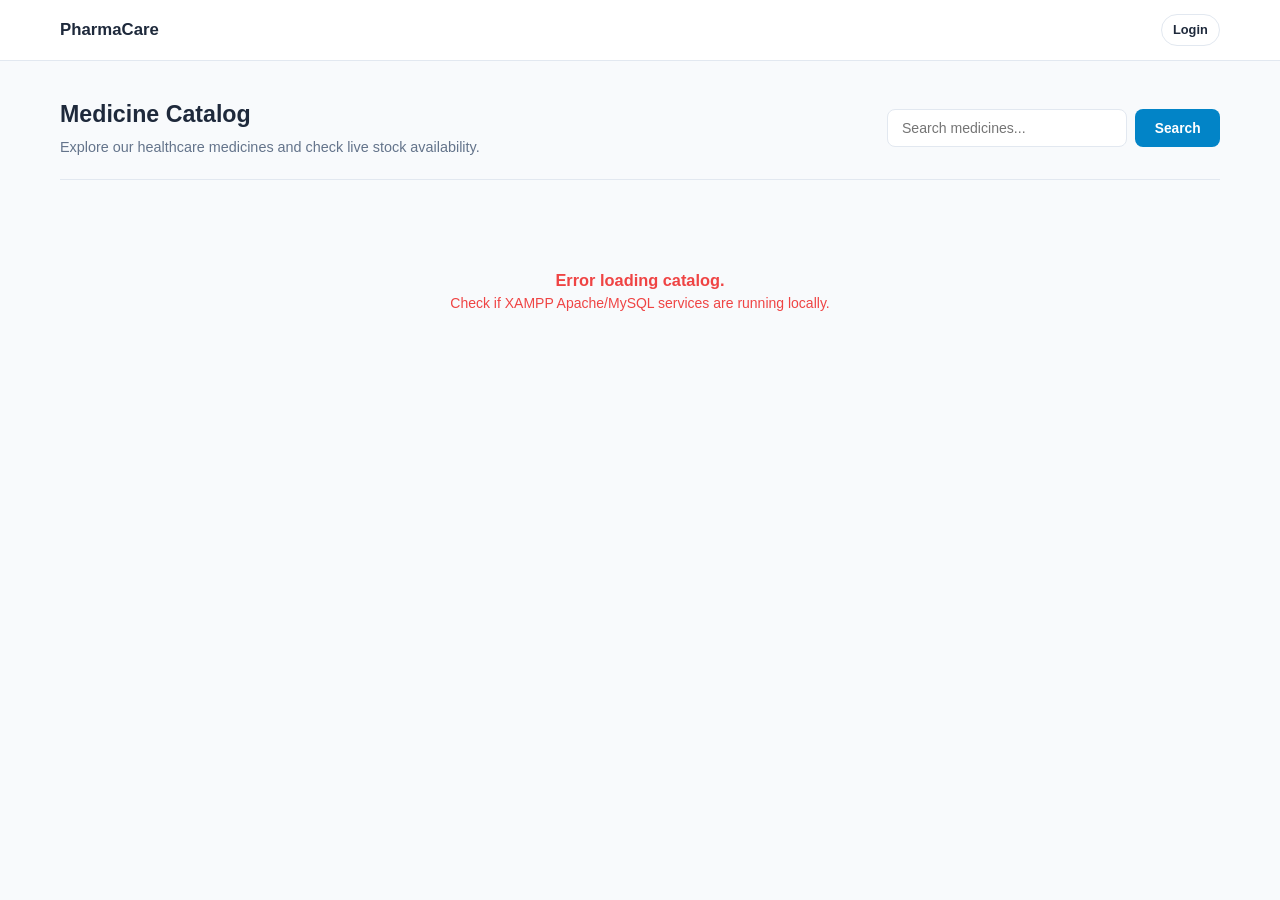
<file: index.html>
<!DOCTYPE html>
<html>

<head>
    <meta charset="UTF-8">
    <meta name="viewport" content="width=device-width, initial-scale=1.0">
    <title>PharmaCare - Modern Pharmacy Management</title>
    <link rel="stylesheet" href="style.css">
</head>

<body>

    <!-- Header Navigation -->
    <header class="app-header">
        <div class="container navbar">
            <span style="font-weight: 700; font-size: 1.05rem;">PharmaCare</span>
            <div class="nav-actions" id="navActions">
                <span style="color:var(--text-muted); font-size:0.85rem;">Loading...</span>
            </div>
        </div>
    </header>

    <!-- Main Container -->
    <main class="container dashboard-container" style="flex-grow: 1;">

        <!-- Catalog Header & Search Bar -->
        <div
            style="display: flex; justify-content: space-between; align-items: center; flex-wrap: wrap; gap: 1.25rem; padding: 0.75rem 0 1.25rem 0; margin-bottom: 1.5rem; border-bottom: 1px solid var(--border);">
            <div>
                <h2 style="font-size: 1.45rem; font-weight: 700; margin-bottom: 0.35rem; color: var(--text-main);">
                    Medicine Catalog</h2>
                <p style="color: var(--text-muted); font-size: 0.9rem; margin: 0;">Explore our healthcare medicines and
                    check live stock availability.</p>
            </div>
            <form id="publicSearchForm" style="display: flex; gap: 0.5rem; align-items: center; margin: 0;">
                <input type="text" name="search" id="publicSearchInput" class="form-control"
                    placeholder="Search medicines..." style="width: 240px; height: 38px;">
                <button type="submit" class="btn btn-primary"
                    style="height: 38px; padding: 0 1.15rem; font-weight: 600; white-space: nowrap;">Search</button>
            </form>
        </div>

        <!-- Medicine Cards Grid -->
        <div class="medicine-grid" id="publicMedicineGrid">
            <div style="grid-column: 1 / -1; text-align: center; padding: 4rem 1rem; color: var(--text-muted);">
                <h3>Loading catalog medicines...</h3>
            </div>
        </div>

    </main>

    <!-- Storefront Script Logic -->
    <script>
        let allCatalogMedicines = [];

        document.addEventListener('DOMContentLoaded', () => {
            if (window.location.protocol === 'file:') {
                const grid = document.getElementById('publicMedicineGrid');
                if (grid) {
                    grid.innerHTML = `
                        <div style="grid-column: 1 / -1; text-align: center; padding: 3rem 1rem;">
                            <h3 style="color: var(--danger); margin-bottom: 0.5rem;">Running on local file protocol</h3>
                            <p style="color: var(--text-muted); margin-bottom: 1rem;">PHP APIs require running via XAMPP Localhost URL.</p>
                            <a href="http://localhost/pharma/index.html" class="btn btn-primary">Open via Localhost</a>
                        </div>
                    `;
                }
                return;
            }

            checkUserSession();

            const searchForm = document.getElementById('publicSearchForm');
            const searchInput = document.getElementById('publicSearchInput');

            const urlParams = new URLSearchParams(window.location.search);
            const initialSearch = urlParams.get('search') || '';
            if (searchInput) searchInput.value = initialSearch;

            loadCatalogMedicines(initialSearch);

            if (searchInput) {
                searchInput.addEventListener('input', () => {
                    const val = searchInput.value.trim();
                    filterAndRenderMedicines(val);
                });
            }

            if (searchForm) {
                searchForm.addEventListener('submit', (e) => {
                    e.preventDefault();
                    const val = searchInput ? searchInput.value.trim() : '';
                    filterAndRenderMedicines(val);
                });
            }
        });

        // 1. Check if user is logged in
        async function checkUserSession() {
            const navActions = document.getElementById('navActions');
            try {
                const res = await fetch('api.php?action=check');
                const result = await res.json();

                if (result.success) {
                    navActions.innerHTML = `
                        <a href="dashboard.html" class="btn btn-secondary btn-sm" style="border-radius:20px; font-weight:600;">
                            Dashboard
                        </a>
                    `;
                } else {
                    navActions.innerHTML = `
                        <a href="login.html" class="btn btn-secondary btn-sm" style="border-radius:20px; font-weight:600;">
                            Login
                        </a>
                    `;
                }
            } catch (err) {
                navActions.innerHTML = `
                    <a href="login.html" class="btn btn-secondary btn-sm" style="border-radius:20px; font-weight:600;">Login</a>
                `;
            }
        }

        // 2. Fetch medicines list from backend
        async function loadCatalogMedicines(searchVal = '') {
            const grid = document.getElementById('publicMedicineGrid');
            try {
                const res = await fetch(`api.php?action=medicines&q=${encodeURIComponent(searchVal)}`);
                const result = await res.json();

                if (result.success) {
                    allCatalogMedicines = result.data || [];
                    filterAndRenderMedicines(searchVal);
                } else {
                    grid.innerHTML = '<div style="grid-column: 1 / -1; text-align: center; color: var(--text-muted); padding: 3rem 1rem;">No medicines available.</div>';
                }
            } catch (err) {
                grid.innerHTML = `
                    <div style="grid-column: 1 / -1; text-align: center; padding: 4rem 1rem; color: var(--danger);">
                        <h3>Error loading catalog.</h3>
                        <p>Check if XAMPP Apache/MySQL services are running locally.</p>
                    </div>
                `;
            }
        }

        function filterAndRenderMedicines(keyword = '') {
            const grid = document.getElementById('publicMedicineGrid');
            const search = keyword.toLowerCase().trim();

            const filtered = allCatalogMedicines.filter(m =>
                m.name.toLowerCase().includes(search) ||
                (m.description && m.description.toLowerCase().includes(search))
            );

            if (filtered.length > 0) {
                grid.innerHTML = '';
                filtered.forEach(med => {
                    let stockClass = 'badge-success';
                    let stockText = 'In Stock';

                    const stockQty = parseInt(med.stock_quantity);
                    if (stockQty <= 0) {
                        stockClass = 'badge-danger';
                        stockText = 'Out of Stock';
                    } else if (stockQty <= 10) {
                        stockClass = 'badge-warning';
                        stockText = `Low (${stockQty})`;
                    }

                    const card = document.createElement('div');
                    card.className = 'medicine-card';
                    card.innerHTML = `
                        <div class="card-img-wrapper">
                            <img src="${med.image_path}" alt="${escapeHtml(med.name)}" onerror="this.src='image.png'">
                        </div>
                        <div class="card-body">
                            <h3 class="card-title">${escapeHtml(med.name)}</h3>
                            <p class="card-desc">${escapeHtml(med.description || 'No detailed description available.')}</p>
                            <div class="card-footer">
                                <span class="price-tag">₹${parseFloat(med.price).toFixed(2)}</span>
                                <span class="stock-badge ${stockClass}">${stockText}</span>
                            </div>
                        </div>
                    `;
                    grid.appendChild(card);
                });
            } else {
                grid.innerHTML = `
                    <div style="grid-column: 1 / -1; text-align: center; padding: 4rem 1rem; color: var(--text-muted);">
                        <h3 style="margin-bottom:0.5rem; color: var(--text-main);">No medicines found</h3>
                        ${search !== '' ? `
                            <p style="margin-bottom: 1.5rem;">We couldn't find any medicines matching "<strong>${escapeHtml(search)}</strong>".</p>
                            <button type="button" class="btn btn-secondary btn-sm" onclick="clearSearch()">Clear Search &amp; View All</button>
                        ` : `
                            <p>No medicines currently listed in catalog.</p>
                        `}
                    </div>
                `;
            }
        }

        function clearSearch() {
            const input = document.getElementById('publicSearchInput');
            if (input) input.value = '';
            filterAndRenderMedicines('');
        }

        function escapeHtml(str) {
            if (!str) return '';
            return String(str)
                .replace(/&/g, "&amp;")
                .replace(/</g, "&lt;")
                .replace(/>/g, "&gt;")
                .replace(/"/g, "&quot;")
                .replace(/'/g, "&#039;");
        }
    </script>
</body>

</html>
</file>
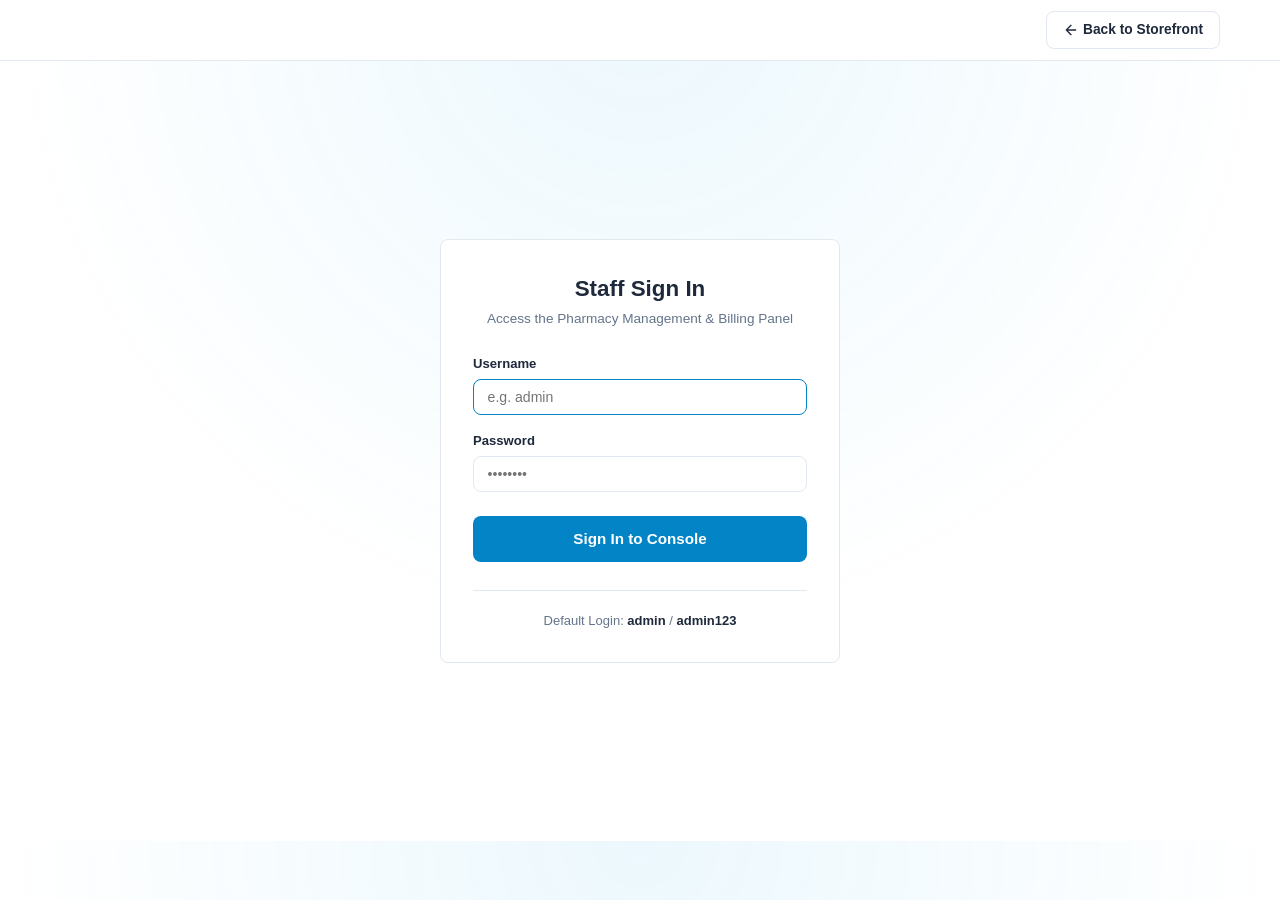
<file: login.html>
<!DOCTYPE html>
<html lang="en">
<head>
    <meta charset="UTF-8">
    <meta name="viewport" content="width=device-width, initial-scale=1.0">
    <title>Staff Portal - PharmaCare</title>
    <link rel="stylesheet" href="style.css">
</head>
<body style="background: radial-gradient(circle at 50% 0%, rgba(14, 165, 233, 0.08) 0%, transparent 60%);">

    <!-- Header Navigation -->
    <header class="app-header">
        <div class="container navbar" style="justify-content: flex-end;">
            <div class="nav-actions">
                <a href="index.html" class="btn btn-secondary">
                    <svg xmlns="http://www.w3.org/2000/svg" width="16" height="16" viewBox="0 0 24 24" fill="none" stroke="currentColor" stroke-width="2" stroke-linecap="round" stroke-linejoin="round" style="vertical-align:middle; margin-right:4px;"><path d="M19 12H5M12 19l-7-7 7-7"/></svg>
                    Back to Storefront
                </a>
            </div>
        </div>
    </header>

    <!-- Login Portal -->
    <div class="auth-wrapper">
        <div class="auth-card">
            <div class="auth-header">
                <h2>Staff Sign In</h2>
                <p>Access the Pharmacy Management &amp; Billing Panel</p>
            </div>

            <!-- Error message container -->
            <div id="errorBox" class="toast error" style="position:static; margin-bottom:1.5rem; width:100%; justify-content:center; display:none;">
                <span id="errorMessage">Invalid username or password.</span>
            </div>

            <form id="loginForm">
                <div class="form-group">
                    <label class="form-label" for="username">Username</label>
                    <input type="text" id="username" class="form-control" placeholder="e.g. admin" required autofocus>
                </div>

                <div class="form-group">
                    <label class="form-label" for="password">Password</label>
                    <input type="password" id="password" class="form-control" placeholder="••••••••" required>
                </div>

                <button type="submit" id="submitBtn" class="btn btn-primary btn-block" style="padding:0.85rem; font-size:0.95rem; margin-top:0.5rem;">
                    Sign In to Console
                </button>
            </form>

            <div style="margin-top:1.75rem; padding-top:1.25rem; border-top:1px solid var(--border); text-align:center; font-size:0.8125rem; color:var(--text-muted);">
                <p>Default Login: <strong style="color:var(--text-main);">admin</strong> / <strong style="color:var(--text-main);">admin123</strong></p>
            </div>
        </div>
    </div>

    <!-- Login Logic -->
    <script>
        document.addEventListener('DOMContentLoaded', () => {
            checkActiveSession();

            const form = document.getElementById('loginForm');
            form.addEventListener('submit', handleLogin);
        });

        // Redirect immediately if user is already logged in
        async function checkActiveSession() {
            try {
                const res = await fetch('api.php?action=check');
                const result = await res.json();
                if (result.success) {
                    window.location.href = 'dashboard.html';
                }
            } catch (err) {}
        }

        // Handle AJAX form submission
        async function handleLogin(e) {
            e.preventDefault();

            const usernameInput = document.getElementById('username');
            const passwordInput = document.getElementById('password');
            const submitBtn = document.getElementById('submitBtn');
            const errorBox = document.getElementById('errorBox');
            const errorMessage = document.getElementById('errorMessage');

            const username = usernameInput.value.trim();
            const password = passwordInput.value.trim();

            if (!username || !password) return;

            try {
                submitBtn.disabled = true;
                submitBtn.textContent = 'Verifying...';
                errorBox.style.display = 'none';

                const res = await fetch('api.php?action=login', {
                    method: 'POST',
                    headers: { 'Content-Type': 'application/json' },
                    body: JSON.stringify({ username, password })
                });
                
                const result = await res.json();
                if (result.success) {
                    window.location.href = 'dashboard.html';
                } else {
                    errorMessage.textContent = result.message || 'Invalid username or password.';
                    errorBox.style.display = 'flex';
                }
            } catch (err) {
                errorMessage.textContent = 'Connection error. Check XAMPP services.';
                errorBox.style.display = 'flex';
            } finally {
                submitBtn.disabled = false;
                submitBtn.textContent = 'Sign In to Console';
            }
        }
    </script>
</body>
</html>
</file>
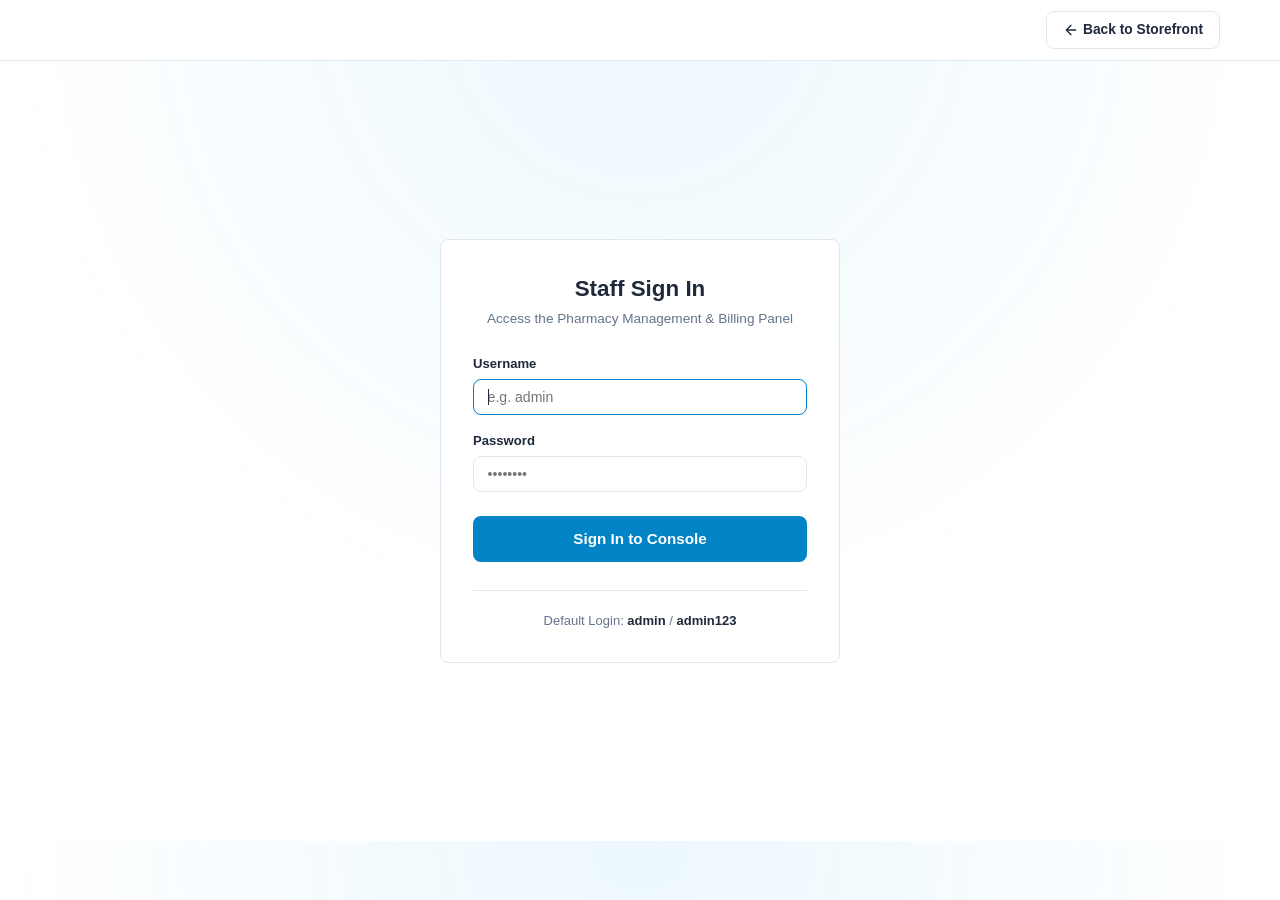
<file: medicines.html>
<!DOCTYPE html>
<html lang="en">
<head>
    <meta charset="UTF-8">
    <meta name="viewport" content="width=device-width, initial-scale=1.0">
    <title>Medicine Management - PharmaCare</title>
    <link rel="stylesheet" href="style.css">
</head>
<body>

    <!-- Header Navbar -->
    <header class="app-header">
        <div class="container navbar">
            <nav class="top-nav-links">
                <a href="dashboard.html" class="nav-item">Dashboard Overview</a>
                <a href="medicines.html" class="nav-item active">Medicine Management</a>
                <a href="pos.html" class="nav-item">Billing</a>
                <a href="sales.html" class="nav-item">Sales History</a>
            </nav>
            <div class="nav-actions">
                <a href="index.html" class="btn btn-secondary btn-sm" target="_blank">
                    <svg xmlns="http://www.w3.org/2000/svg" width="14" height="14" viewBox="0 0 24 24" fill="none" stroke="currentColor" stroke-width="2" stroke-linecap="round" stroke-linejoin="round" style="vertical-align:middle; margin-right:4px;"><path d="M18 13v6a2 2 0 0 1-2 2H5a2 2 0 0 1-2-2V8a2 2 0 0 1 2-2h6"/><polyline points="15 3 21 3 21 9"/><line x1="10" y1="14" x2="21" y2="3"/></svg>
                    Storefront
                </a>
                <a href="#" onclick="handleLogout(event)" class="btn btn-danger btn-sm">Logout</a>
            </div>
        </div>
    </header>

    <!-- Main Container -->
    <main class="container dashboard-container">

        <!-- MEDICINE INVENTORY PANEL -->
        <div class="panel" style="margin-bottom: 0;">
            <div class="panel-header" style="flex-wrap: wrap; gap: 0.75rem;">
                <h3>Medicine Inventory List</h3>
                <div style="display: flex; gap: 0.5rem; align-items: center; margin-left: auto;">
                    <input type="text" id="adminMedicineSearch" class="form-control" placeholder="Search medicines..." style="max-width: 220px; padding: 0.4rem 0.85rem; font-size: 0.85rem; height: 34px;">
                    <button class="btn btn-sm btn-primary" onclick="openModal('addMedicineModal')" style="height: 34px;">
                        <svg xmlns="http://www.w3.org/2000/svg" width="14" height="14" viewBox="0 0 24 24" fill="none" stroke="currentColor" stroke-width="2.2" stroke-linecap="round" stroke-linejoin="round"><line x1="12" y1="5" x2="12" y2="19"/><line x1="5" y1="12" x2="19" y2="12"/></svg>
                        Add Medicine
                    </button>
                    <button class="btn btn-sm btn-secondary" onclick="loadMedicinesList()" style="height: 34px;">
                        <svg xmlns="http://www.w3.org/2000/svg" width="14" height="14" viewBox="0 0 24 24" fill="none" stroke="currentColor" stroke-width="2" stroke-linecap="round" stroke-linejoin="round"><path d="M21.5 2v6h-6M21.34 15.57a10 10 0 1 1-.57-8.38l5.67-5.67"/></svg>
                        Refresh
                    </button>
                </div>
            </div>
            <div class="table-responsive">
                <table class="table">
                    <thead>
                        <tr>
                            <th>Medicine</th>
                            <th>Description</th>
                            <th>Price</th>
                            <th>Stock</th>
                            <th>Expiry Date</th>
                            <th>Actions</th>
                        </tr>
                    </thead>
                    <tbody id="adminMedicineTableBody">
                        <tr><td colspan="6" class="text-center">Loading inventory data...</td></tr>
                    </tbody>
                </table>
            </div>
        </div>

    </main>

    <!-- Add Medicine Modal -->
    <div id="addMedicineModal" class="modal-overlay">
        <div class="modal-card" style="max-width: 480px;">
            <div class="modal-header">
                <h3 id="medicineConsoleTitle">Add New Medicine</h3>
                <button type="button" class="btn btn-sm btn-secondary" onclick="closeModal('addMedicineModal')">&times;</button>
            </div>
            <div class="modal-body">
                <form id="addMedicineForm" enctype="multipart/form-data">
                    <div class="form-group">
                        <label class="form-label" for="medName">Medicine Name *</label>
                        <input type="text" id="medName" name="name" class="form-control" placeholder="e.g. Paracetamol 500mg" required>
                    </div>
                    <div class="form-group">
                        <label class="form-label" for="medDesc">Description</label>
                        <textarea id="medDesc" name="description" class="form-control" placeholder="Key therapeutic uses, dosage info..."></textarea>
                    </div>
                    <div class="form-row-2">
                        <div class="form-group">
                            <label class="form-label" for="medPrice">Price (₹) *</label>
                            <input type="number" step="0.01" id="medPrice" name="price" class="form-control mono" placeholder="0.00" required>
                        </div>
                        <div class="form-group">
                            <label class="form-label" for="medStock">Initial Stock *</label>
                            <input type="number" id="medStock" name="stock_quantity" class="form-control mono" placeholder="100" required>
                        </div>
                    </div>
                    <div class="form-row-2">
                        <div class="form-group">
                            <label class="form-label" for="medExpiry">Expiry Date *</label>
                            <input type="date" id="medExpiry" name="expiry_date" class="form-control" required>
                        </div>
                        <div class="form-group">
                            <label class="form-label" for="medImage">Image File</label>
                            <input type="file" id="medImage" name="image" class="form-control" accept="image/*">
                        </div>
                    </div>
                    <button type="submit" class="btn btn-primary btn-block" style="margin-top: 0.5rem;">Save Medicine</button>
                </form>
            </div>
        </div>
    </div>

    <!-- Edit Medicine Modal -->
    <div id="editMedicineModal" class="modal-overlay">
        <div class="modal-card" style="max-width: 480px;">
            <div class="modal-header">
                <h3>Edit Medicine</h3>
                <button type="button" class="btn btn-sm btn-secondary" onclick="closeModal('editMedicineModal')">&times;</button>
            </div>
            <div class="modal-body">
                <form id="editMedicineForm" enctype="multipart/form-data">
                    <input type="hidden" id="editMedId" name="id">
                    <div class="form-group">
                        <label class="form-label" for="editMedName">Medicine Name *</label>
                        <input type="text" id="editMedName" name="name" class="form-control" required>
                    </div>
                    <div class="form-group">
                        <label class="form-label" for="editMedDesc">Description</label>
                        <textarea id="editMedDesc" name="description" class="form-control" placeholder="Key therapeutic uses, dosage info..."></textarea>
                    </div>
                    <div class="form-row-2">
                        <div class="form-group">
                            <label class="form-label" for="editMedPrice">Price (₹) *</label>
                            <input type="number" step="0.01" id="editMedPrice" name="price" class="form-control mono" required>
                        </div>
                        <div class="form-group">
                            <label class="form-label" for="editMedStock">Stock Count *</label>
                            <input type="number" id="editMedStock" name="stock_quantity" class="form-control mono" required>
                        </div>
                    </div>
                    <div class="form-row-2">
                        <div class="form-group">
                            <label class="form-label" for="editMedExpiry">Expiry Date *</label>
                            <input type="date" id="editMedExpiry" name="expiry_date" class="form-control" required>
                        </div>
                        <div class="form-group">
                            <label class="form-label" for="editMedImage">Change Image</label>
                            <input type="file" id="editMedImage" name="image" class="form-control" accept="image/*">
                        </div>
                    </div>
                    <button type="submit" class="btn btn-primary btn-block" style="margin-top: 0.5rem;">Update Medicine</button>
                </form>
            </div>
        </div>
    </div>

    <!-- Medicine Management Script Logic -->
    <script>
        document.addEventListener('DOMContentLoaded', () => {
            checkAuth();
            loadMedicinesList();
            initMedicineForms();
        });

        async function checkAuth() {
            try {
                const res = await fetch('api.php?action=check');
                const result = await res.json();
                if (!result.success) window.location.href = 'login.html';
            } catch (err) {
                window.location.href = 'login.html';
            }
        }

        async function handleLogout(e) {
            if (e) e.preventDefault();
            try { await fetch('api.php?action=logout'); } catch (err) {}
            sessionStorage.removeItem('pharmacy_cart');
            window.location.href = 'login.html';
        }

        function initMedicineForms() {
            // Add Form
            const addForm = document.getElementById('addMedicineForm');
            if (addForm) {
                addForm.addEventListener('submit', async (e) => {
                    e.preventDefault();
                    const formData = new FormData(addForm);
                    formData.append('action', 'add_medicine');

                    const res = await fetch('api.php', { method: 'POST', body: formData });
                    const result = await res.json();
                    alert(result.message || (result.success ? 'Medicine added successfully!' : 'Failed to add'));
                    if (result.success) {
                        addForm.reset();
                        closeModal('addMedicineModal');
                        loadMedicinesList();
                    }
                });
            }

            // Edit Form
            const editForm = document.getElementById('editMedicineForm');
            if (editForm) {
                editForm.addEventListener('submit', async (e) => {
                    e.preventDefault();
                    const formData = new FormData(editForm);
                    formData.append('action', 'edit_medicine');

                    const res = await fetch('api.php', { method: 'POST', body: formData });
                    const result = await res.json();
                    alert(result.message || (result.success ? 'Medicine updated successfully!' : 'Failed to update'));
                    if (result.success) {
                        closeModal('editMedicineModal');
                        loadMedicinesList();
                    }
                });
            }

            // Search Filter
            const searchInput = document.getElementById('adminMedicineSearch');
            if (searchInput) {
                searchInput.addEventListener('input', () => {
                    const query = searchInput.value.toLowerCase().trim();
                    document.querySelectorAll('#adminMedicineTableBody tr').forEach(row => {
                        row.style.display = row.textContent.toLowerCase().includes(query) ? '' : 'none';
                    });
                });
            }
        }

        async function loadMedicinesList() {
            const tableBody = document.getElementById('adminMedicineTableBody');
            if (!tableBody) return;

            try {
                const res = await fetch('api.php?action=medicines');
                const result = await res.json();

                if (result.success && result.data.length > 0) {
                    tableBody.innerHTML = '';
                    result.data.forEach(med => {
                        let badgeClass = 'badge-success';
                        let stockStatus = `${med.stock_quantity} in stock`;

                        if (med.stock_quantity <= 0) {
                            badgeClass = 'badge-danger';
                            stockStatus = 'Out of Stock';
                        } else if (med.stock_quantity <= 10) {
                            badgeClass = 'badge-warning';
                            stockStatus = `Low (${med.stock_quantity})`;
                        }

                        const safeName = escapeHtml(med.name);
                        const safeDesc = escapeHtml(med.description || '');

                        const tr = document.createElement('tr');
                        tr.innerHTML = `
                            <td>
                                <div style="display:flex; align-items:center; gap:0.75rem;">
                                    <img src="${med.image_path}" alt="${safeName}" style="width:36px; height:36px; object-fit:cover; border-radius:6px; background:#f1f5f9;" onerror="this.src='image.png'">
                                    <strong>${safeName}</strong>
                                </div>
                            </td>
                            <td>${med.description ? escapeHtml(med.description.substring(0, 45)) + '...' : '-'}</td>
                            <td><strong>₹${parseFloat(med.price).toFixed(2)}</strong></td>
                            <td><span class="stock-badge ${badgeClass}">${stockStatus}</span></td>
                            <td>${med.expiry_date}</td>
                            <td>
                                <div style="display:flex; gap:0.35rem; flex-wrap:wrap;">
                                    <button class="btn btn-sm btn-secondary" onclick="openEditMedicineModal(${med.id}, '${safeName}', '${safeDesc}', ${med.price}, ${med.stock_quantity}, '${med.expiry_date}')">Edit</button>
                                    <button class="btn btn-sm btn-secondary" onclick="addPosItemDirect(${med.id}, '${safeName}', ${med.price}, ${med.stock_quantity})">+ Bill</button>
                                    <button class="btn btn-sm btn-danger" onclick="deleteMedicine(${med.id}, '${safeName}')">Delete</button>
                                </div>
                            </td>
                        `;
                        tableBody.appendChild(tr);
                    });
                } else {
                    tableBody.innerHTML = '<tr><td colspan="6" class="text-center" style="color:var(--text-muted);">No medicines found. Click "+ Add Medicine" to add one.</td></tr>';
                }
            } catch (err) {
                tableBody.innerHTML = '<tr><td colspan="6" class="text-center" style="color:var(--danger);">Error loading inventory.</td></tr>';
            }
        }

        function openEditMedicineModal(id, name, desc, price, stock, expiry) {
            document.getElementById('editMedId').value = id;
            document.getElementById('editMedName').value = name;
            document.getElementById('editMedDesc').value = desc;
            document.getElementById('editMedPrice').value = price;
            document.getElementById('editMedStock').value = stock;
            document.getElementById('editMedExpiry').value = expiry;
            document.getElementById('editMedImage').value = '';
            openModal('editMedicineModal');
        }

        async function deleteMedicine(id, name) {
            if (!confirm(`Are you sure you want to delete "${name}"?`)) return;

            try {
                const formData = new FormData();
                formData.append('action', 'delete_medicine');
                formData.append('id', id);

                const res = await fetch('api.php', { method: 'POST', body: formData });
                const result = await res.json();
                alert(result.message || (result.success ? 'Medicine deleted' : 'Failed to delete'));
                if (result.success) loadMedicinesList();
            } catch (err) {
                alert('Error deleting medicine');
            }
        }

        function addPosItemDirect(id, name, price, stock) {
            let cart = [];
            try {
                const saved = sessionStorage.getItem('pharmacy_cart');
                if (saved) cart = JSON.parse(saved);
            } catch(e) {}

            const existing = cart.find(item => item.medicine_id === id);
            if (existing) {
                existing.quantity += 1;
            } else {
                cart.push({
                    medicine_id: id,
                    name: name,
                    price: parseFloat(price),
                    stock_quantity: parseInt(stock),
                    unit_type: 'piece',
                    quantity: 1
                });
            }
            sessionStorage.setItem('pharmacy_cart', JSON.stringify(cart));
            window.location.href = 'pos.html';
        }

        function openModal(id) {
            const modal = document.getElementById(id);
            if (modal) modal.style.display = 'flex';
        }

        function closeModal(id) {
            const modal = document.getElementById(id);
            if (modal) modal.style.display = 'none';
        }

        function escapeHtml(text) {
            if (!text) return '';
            return String(text)
                .replace(/&/g, '&amp;')
                .replace(/</g, '&lt;')
                .replace(/>/g, '&gt;')
                .replace(/"/g, '&quot;')
                .replace(/'/g, '&#039;');
        }
    </script>
</body>
</html>
</file>
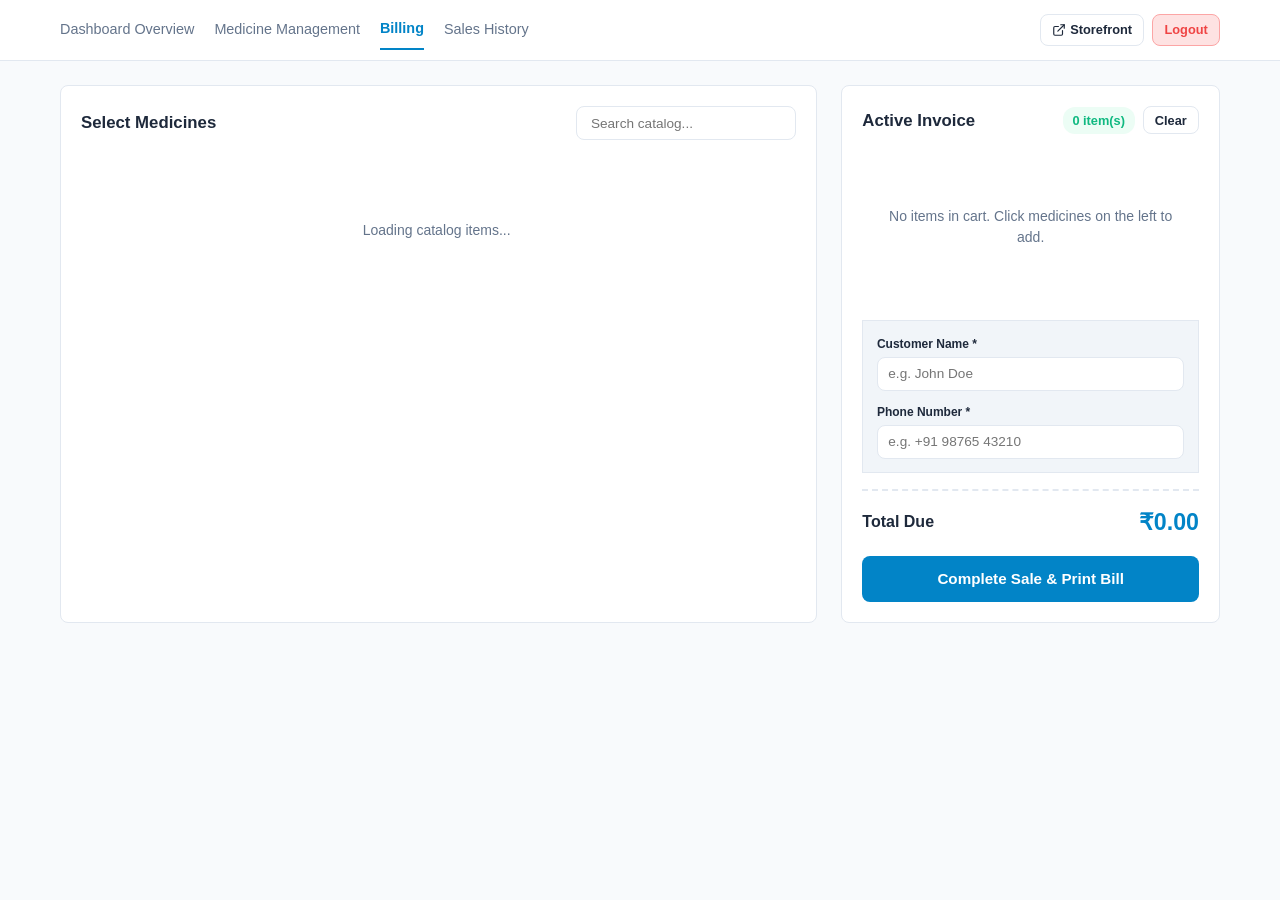
<file: pos.html>
<!DOCTYPE html>
<html lang="en">
<head>
    <meta charset="UTF-8">
    <meta name="viewport" content="width=device-width, initial-scale=1.0">
    <title>Billing - PharmaCare</title>
    <link rel="stylesheet" href="style.css">
</head>
<body>

    <!-- Header Navbar -->
    <header class="app-header">
        <div class="container navbar">
            <nav class="top-nav-links">
                <a href="dashboard.html" class="nav-item">Dashboard Overview</a>
                <a href="medicines.html" class="nav-item">Medicine Management</a>
                <a href="pos.html" class="nav-item active">Billing</a>
                <a href="sales.html" class="nav-item">Sales History</a>
            </nav>
            <div class="nav-actions">
                <a href="index.html" class="btn btn-secondary btn-sm" target="_blank">
                    <svg xmlns="http://www.w3.org/2000/svg" width="14" height="14" viewBox="0 0 24 24" fill="none" stroke="currentColor" stroke-width="2" stroke-linecap="round" stroke-linejoin="round" style="vertical-align:middle; margin-right:4px;"><path d="M18 13v6a2 2 0 0 1-2 2H5a2 2 0 0 1-2-2V8a2 2 0 0 1 2-2h6"/><polyline points="15 3 21 3 21 9"/><line x1="10" y1="14" x2="21" y2="3"/></svg>
                    Storefront
                </a>
                <a href="#" onclick="handleLogout(event)" class="btn btn-danger btn-sm">Logout</a>
            </div>
        </div>
    </header>

    <!-- Main Container -->
    <main class="container dashboard-container">

        <!-- BILLING GRID -->
        <div class="pos-billing-grid">
            
            <!-- Left Column: Quick Select Product Catalog -->
            <div class="panel" style="margin-bottom: 0;">
                <div class="panel-header" style="flex-wrap: wrap; gap: 0.75rem;">
                    <h3>Select Medicines</h3>
                    <input type="text" id="posCatalogSearch" class="form-control" placeholder="Search catalog..." style="max-width: 220px; padding: 0.4rem 0.85rem; font-size: 0.85rem; height: 34px;">
                </div>
                
                <!-- Dynamic Medicine Cards Grid -->
                <div id="posCatalogGrid" style="display: grid; grid-template-columns: repeat(auto-fill, minmax(140px, 1fr)); gap: 0.85rem; max-height: 520px; overflow-y: auto; padding-right: 4px; margin-top: 1rem;">
                    <div style="grid-column: 1 / -1; text-align: center; color: var(--text-muted); padding: 4rem 0;">Loading catalog items...</div>
                </div>
            </div>

            <!-- Right Column: Active Cart & Checkout Form -->
            <div class="panel" style="margin-bottom: 0; min-height: 520px; display: flex; flex-direction: column;">
                <div class="panel-header">
                    <h3>Active Invoice</h3>
                    <div style="display: flex; gap: 0.5rem; align-items: center;">
                        <span class="badge badge-success" id="posCartBadge" style="font-size:0.8rem; padding:0.25rem 0.6rem;">0 item(s)</span>
                        <button type="button" class="btn btn-sm btn-secondary" onclick="clearCart()">Clear</button>
                    </div>
                </div>

                <!-- Cart items list container -->
                <div id="posCartItemsContainer" style="flex-grow: 1; max-height: 240px; overflow-y: auto; padding: 0.5rem 0; margin-bottom: 1rem;">
                    <div style="text-align: center; color: var(--text-muted); padding: 3rem 1rem;">No items in cart. Click medicines on the left to add.</div>
                </div>

                <!-- Customer Details Entry -->
                <form id="posCheckoutForm" style="margin-top: auto;">
                    <div style="background: var(--surface-alt); padding: 0.85rem; border-radius: var(--radius-md); border: 1px solid var(--border); margin-bottom: 1rem;">
                        <div class="form-group" style="margin-bottom: 0.75rem;">
                            <label class="form-label" for="posCustomerName" style="font-size: 0.75rem; margin-bottom: 0.25rem;">Customer Name *</label>
                            <input type="text" id="posCustomerName" class="form-control" placeholder="e.g. John Doe" required style="padding: 0.45rem 0.65rem; font-size: 0.85rem; height: 34px;">
                        </div>
                        <div class="form-group" style="margin-bottom: 0;">
                            <label class="form-label" for="posCustomerPhone" style="font-size: 0.75rem; margin-bottom: 0.25rem;">Phone Number *</label>
                            <input type="tel" id="posCustomerPhone" class="form-control mono" placeholder="e.g. +91 98765 43210" required style="padding: 0.45rem 0.65rem; font-size: 0.85rem; height: 34px;">
                        </div>
                    </div>

                    <!-- Summary & Pay Button -->
                    <div class="cart-summary" style="padding-top: 0.85rem; border-top: 2px dashed var(--border);">
                        <div class="summary-row total" style="display:flex; justify-content:space-between; align-items:center; margin-bottom: 1rem;">
                            <span style="font-size: 1rem; font-weight:700;">Total Due</span>
                            <span id="posCartGrandTotal" class="mono" style="font-size: 1.45rem; font-weight:800; color: var(--primary);">₹0.00</span>
                        </div>
                        <button type="submit" id="checkoutBtn" class="btn btn-primary btn-block" style="padding: 0.85rem; font-size: 0.95rem; font-weight:700;">
                            Complete Sale &amp; Print Bill
                        </button>
                    </div>
                </form>
            </div>

        </div>

    </main>

    <!-- Invoice Receipt Modal -->
    <div id="invoiceReceiptModal" class="modal-overlay">
        <div class="modal-card" style="max-width: 520px;">
            <div class="modal-header">
                <h3 id="receiptInvoiceTitle">Invoice Receipt</h3>
                <button type="button" class="btn btn-sm btn-secondary" onclick="closeModal('invoiceReceiptModal')">&times;</button>
            </div>
            <div class="modal-body">
                <div id="invoicePrintArea">
                    <div style="text-align: center; margin-bottom: 1rem; border-bottom: 1px dashed var(--border); padding-bottom: 0.75rem;">
                        <h2 style="font-size: 1.3rem; margin-bottom: 0.2rem;">PharmaCare</h2>
                        <p style="color: var(--text-muted); font-size: 0.8rem;">Retail &amp; Prescription Pharmacy</p>
                        <div id="receiptInvoiceMeta" style="font-size: 0.85rem; margin-top: 0.5rem; color: var(--text-main);"></div>
                    </div>

                    <div id="receiptCustomerInfo" style="display: flex; justify-content: space-between; margin-bottom: 1rem; font-size: 0.88rem; background: var(--surface-alt); padding: 0.75rem 1rem; border-radius: var(--radius); border: 1px solid var(--border);"></div>

                    <div class="table-responsive" style="margin-bottom: 1rem;">
                        <table class="table" style="width: 100%; font-size: 0.88rem;">
                            <thead>
                                <tr>
                                    <th style="text-align: left;">Medicine</th>
                                    <th style="text-align: center; width: 60px;">Qty</th>
                                    <th style="text-align: right; width: 90px;">Price</th>
                                    <th style="text-align: right; width: 90px;">Total</th>
                                </tr>
                            </thead>
                            <tbody id="receiptItemsBody"></tbody>
                        </table>
                    </div>

                    <div style="display: flex; justify-content: space-between; align-items: center; padding-top: 0.75rem; border-top: 2px dashed var(--border); font-size: 1.15rem; font-weight: 700;">
                        <span>Grand Total:</span>
                        <span id="receiptGrandTotal" class="price-tag" style="font-size: 1.35rem;">₹0.00</span>
                    </div>
                </div>

                <div style="margin-top: 1.5rem; display: flex; gap: 0.5rem;">
                    <button type="button" class="btn btn-primary btn-block" onclick="printReceipt()">Print / Save Invoice</button>
                    <button type="button" class="btn btn-secondary" onclick="closeModal('invoiceReceiptModal')">Done</button>
                </div>
            </div>
        </div>
    </div>

    <!-- Simple POS Billing Script -->
    <script>
        let cart = [];
        let catalog = [];

        document.addEventListener('DOMContentLoaded', () => {
            fetch('api.php?action=check').then(r => r.json()).then(res => {
                if (!res.success) window.location.href = 'login.html';
            });
            loadCatalog();
            
            document.getElementById('posCatalogSearch')?.addEventListener('input', (e) => {
                const q = e.target.value.toLowerCase().trim();
                renderCatalog(catalog.filter(m => m.name.toLowerCase().includes(q)));
            });

            document.getElementById('posCheckoutForm')?.addEventListener('submit', handleCheckout);
        });

        async function handleLogout(e) {
            if (e) e.preventDefault();
            await fetch('api.php?action=logout');
            window.location.href = 'login.html';
        }

        async function loadCatalog() {
            const res = await fetch('api.php?action=medicines');
            const result = await res.json();
            catalog = result.data || [];
            renderCatalog(catalog);
        }

        function renderCatalog(items) {
            const grid = document.getElementById('posCatalogGrid');
            if (!grid) return;
            grid.innerHTML = items.map(med => `
                <div class="panel" onclick="addToCart(${med.id}, '${med.name.replace(/'/g, "\\'")}', ${med.price}, ${med.stock_quantity})" style="padding:0.75rem; text-align:center; cursor:pointer; margin-bottom:0;">
                    <img src="${med.image_path || 'image.png'}" alt="${med.name}" style="width:40px; height:40px; object-fit:cover; border-radius:6px; margin-bottom:0.35rem;" onerror="this.src='image.png'">
                    <strong style="display:block; font-size:0.8rem; height:30px; overflow:hidden;">${med.name}</strong>
                    <div class="price-tag" style="font-size:0.85rem; margin-top:0.25rem;">₹${parseFloat(med.price).toFixed(2)}</div>
                    <small style="color:var(--text-muted); font-size:0.7rem;">Stock: ${med.stock_quantity}</small>
                </div>
            `).join('') || '<div style="grid-column:1/-1; text-align:center; padding:2rem 0; color:var(--text-muted);">No medicines found.</div>';
        }

        function addToCart(id, name, price, stock) {
            if (stock <= 0) return alert('Medicine is out of stock.');
            const item = cart.find(i => i.id === id);
            if (item) {
                if (item.quantity + 1 > stock) return alert(`Only ${stock} items available in stock.`);
                item.quantity += 1;
            } else {
                cart.push({ id, name, price, stock, quantity: 1 });
            }
            renderCart();
        }

        function renderCart() {
            const container = document.getElementById('posCartItemsContainer');
            const badge = document.getElementById('posCartBadge');
            const totalElem = document.getElementById('posCartGrandTotal');
            
            if (badge) badge.textContent = `${cart.length} item(s)`;
            let grandTotal = 0;

            if (cart.length === 0) {
                if (container) container.innerHTML = '<div style="text-align:center; color:var(--text-muted); padding:3rem 1rem;">Cart is empty. Click medicines to add.</div>';
                if (totalElem) totalElem.textContent = '₹0.00';
                return;
            }

            if (container) {
                container.innerHTML = cart.map((item, idx) => {
                    const total = item.price * item.quantity;
                    grandTotal += total;
                    return `
                        <div style="display:flex; justify-content:space-between; align-items:center; padding:0.5rem 0; border-bottom:1px solid var(--border);">
                            <div>
                                <strong>${item.name}</strong>
                                <div style="font-size:0.78rem; color:var(--text-muted);">₹${item.price.toFixed(2)} × ${item.quantity} = ₹${total.toFixed(2)}</div>
                            </div>
                            <div style="display:flex; align-items:center; gap:0.35rem;">
                                <input type="number" min="1" max="${item.stock}" value="${item.quantity}" onchange="setQty(${idx}, this.value)" style="width:48px; height:26px; text-align:center; border:1px solid var(--border); border-radius:4px;">
                                <button type="button" class="btn btn-sm btn-danger" onclick="removeFromCart(${idx})" style="padding:0.15rem 0.45rem;">&times;</button>
                            </div>
                        </div>
                    `;
                }).join('');
            }
            if (totalElem) totalElem.textContent = `₹${grandTotal.toFixed(2)}`;
        }

        function setQty(idx, val) {
            let q = parseInt(val);
            if (isNaN(q) || q < 1) q = 1;
            if (q > cart[idx].stock) {
                alert(`Maximum available stock is ${cart[idx].stock}`);
                q = cart[idx].stock;
            }
            cart[idx].quantity = q;
            renderCart();
        }

        function removeFromCart(idx) {
            cart.splice(idx, 1);
            renderCart();
        }

        function clearCart() {
            cart = [];
            renderCart();
        }

        async function handleCheckout(e) {
            e.preventDefault();
            if (cart.length === 0) return alert('Please add items to cart before checkout.');

            const name = document.getElementById('posCustomerName').value.trim();
            const phone = document.getElementById('posCustomerPhone').value.trim();
            if (!name || !phone) return alert('Please enter customer name and phone.');

            const payload = {
                customer_name: name,
                customer_phone: phone,
                items: cart.map(i => ({ medicine_id: i.id, quantity: i.quantity }))
            };

            const res = await fetch('api.php?action=checkout', {
                method: 'POST',
                headers: { 'Content-Type': 'application/json' },
                body: JSON.stringify(payload)
            });
            const result = await res.json();

            if (result.success) {
                alert('Sale completed successfully!');
                const sale = result.data;

                document.getElementById('receiptInvoiceTitle').textContent = `Invoice (#INV-${sale.sale_id})`;
                document.getElementById('receiptInvoiceMeta').textContent = `Date: ${sale.sale_date} | Invoice: #INV-${sale.sale_id}`;
                document.getElementById('receiptCustomerInfo').innerHTML = `
                    <div><strong>Customer:</strong> ${sale.customer_name}</div>
                    <div><strong>Phone:</strong> ${sale.customer_phone}</div>
                `;
                
                document.getElementById('receiptItemsBody').innerHTML = (sale.items || []).map(i => `
                    <tr>
                        <td style="text-align: left;">${i.name}</td>
                        <td style="text-align: center;">${i.quantity}</td>
                        <td style="text-align: right;">₹${parseFloat(i.price_at_time).toFixed(2)}</td>
                        <td style="text-align: right;">₹${parseFloat(i.total).toFixed(2)}</td>
                    </tr>
                `).join('');

                document.getElementById('receiptGrandTotal').textContent = `₹${parseFloat(sale.total_amount).toFixed(2)}`;
                openModal('invoiceReceiptModal');

                clearCart();
                document.getElementById('posCheckoutForm').reset();
                loadCatalog();
            } else {
                alert(result.message || 'Checkout failed');
            }
        }

        function printReceipt() {
            const printArea = document.getElementById('invoicePrintArea');
            if (!printArea) {
                window.print();
                return;
            }
            const win = window.open('', '', 'width=650,height=750');
            win.document.write(`
                <!DOCTYPE html>
                <html>
                <head>
                    <title>Invoice Receipt - PharmaCare</title>
                    <style>
                        body { font-family: 'Segoe UI', Arial, sans-serif; padding: 25px; color: #1e293b; max-width: 600px; margin: 0 auto; }
                        h2 { margin: 0 0 4px 0; font-size: 24px; text-align: center; color: #0284c7; }
                        p { margin: 0; color: #64748b; font-size: 13px; text-align: center; }
                        #receiptInvoiceMeta { text-align: center; font-size: 13px; margin: 10px 0 15px 0; border-bottom: 1px dashed #cbd5e1; padding-bottom: 12px; }
                        #receiptCustomerInfo { display: flex; justify-content: space-between; background: #f8fafc; padding: 10px 14px; border-radius: 6px; border: 1px solid #e2e8f0; margin-bottom: 15px; font-size: 13px; }
                        table { width: 100%; border-collapse: collapse; margin-bottom: 15px; font-size: 13px; }
                        th, td { padding: 8px 6px; border-bottom: 1px solid #e2e8f0; }
                        th { background: #f1f5f9; color: #475569; font-weight: 600; }
                        .price-tag { color: #0284c7; font-weight: bold; }
                    </style>
                </head>
                <body>
                    ${printArea.innerHTML}
                </body>
                </html>
            `);
            win.document.close();
            win.focus();
            setTimeout(() => {
                win.print();
                win.close();
            }, 300);
        }

        function openModal(id) {
            const m = document.getElementById(id);
            if (m) m.style.display = 'flex';
        }

        function closeModal(id) {
            const m = document.getElementById(id);
            if (m) m.style.display = 'none';
        }
    </script>
</body>
</html>
</file>
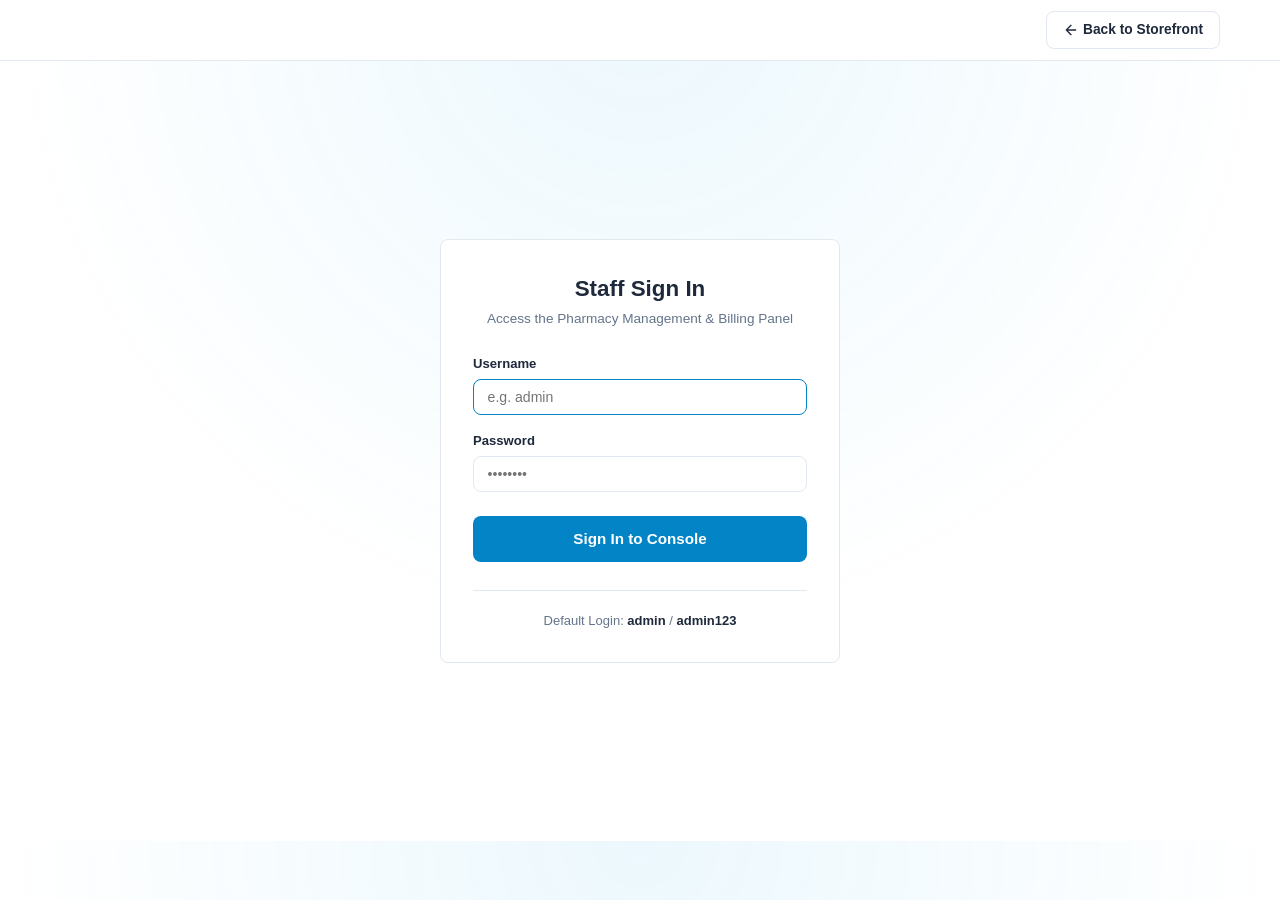
<file: sales.html>
<!DOCTYPE html>
<html lang="en">
<head>
    <meta charset="UTF-8">
    <meta name="viewport" content="width=device-width, initial-scale=1.0">
    <title>Sales History - PharmaCare</title>
    <link rel="stylesheet" href="style.css">
</head>
<body>

    <!-- Header Navbar -->
    <header class="app-header">
        <div class="container navbar">
            <nav class="top-nav-links">
                <a href="dashboard.html" class="nav-item">Dashboard Overview</a>
                <a href="medicines.html" class="nav-item">Medicine Management</a>
                <a href="pos.html" class="nav-item">Billing</a>
                <a href="sales.html" class="nav-item active">Sales History</a>
            </nav>
            <div class="nav-actions">
                <a href="index.html" class="btn btn-secondary btn-sm" target="_blank">
                    <svg xmlns="http://www.w3.org/2000/svg" width="14" height="14" viewBox="0 0 24 24" fill="none" stroke="currentColor" stroke-width="2" stroke-linecap="round" stroke-linejoin="round" style="vertical-align:middle; margin-right:4px;"><path d="M18 13v6a2 2 0 0 1-2 2H5a2 2 0 0 1-2-2V8a2 2 0 0 1 2-2h6"/><polyline points="15 3 21 3 21 9"/><line x1="10" y1="14" x2="21" y2="3"/></svg>
                    Storefront
                </a>
                <a href="#" onclick="handleLogout(event)" class="btn btn-danger btn-sm">Logout</a>
            </div>
        </div>
    </header>

    <!-- Main Container -->
    <main class="container dashboard-container">

        <!-- SALES HISTORY TABLE PANEL -->
        <div class="panel" style="margin-bottom: 0;">
            <div class="panel-header">
                <h3>Sales History &amp; Orders</h3>
                <button class="btn btn-secondary btn-sm" onclick="loadSalesHistory()">Refresh</button>
            </div>
            <div class="table-responsive">
                <table class="table">
                    <thead>
                        <tr>
                            <th>Invoice #</th>
                            <th>Date &amp; Time</th>
                            <th>Customer Name</th>
                            <th>Customer Phone</th>
                            <th>Total Amount</th>
                            <th>Actions</th>
                        </tr>
                    </thead>
                    <tbody id="salesHistoryTableBody">
                        <tr><td colspan="6" class="text-center">Loading sales history...</td></tr>
                    </tbody>
                </table>
            </div>
        </div>

    </main>

    <!-- Sale Details Modal -->
    <div id="saleDetailsModal" class="modal-overlay">
        <div class="modal-card" style="max-width: 580px;">
            <div class="modal-header">
                <h3 id="modalInvoiceTitle">Invoice Details</h3>
                <button type="button" class="btn btn-sm btn-secondary" onclick="closeModal('saleDetailsModal')">&times;</button>
            </div>
            <div class="modal-body">
                <div id="modalCustomerInfo" style="margin-bottom: 1.25rem; font-size: 0.9rem; background: var(--surface-alt); padding: 0.85rem; border-radius: var(--radius-sm); border: 1px solid var(--border);"></div>
                <div class="table-responsive">
                    <table class="table" style="font-size: 0.88rem;">
                        <thead>
                            <tr>
                                <th>Medicine</th>
                                <th>Qty</th>
                                <th>Price</th>
                                <th>Total</th>
                            </tr>
                        </thead>
                        <tbody id="modalItemsBody"></tbody>
                    </table>
                </div>
                <div style="display:flex; justify-content:space-between; align-items:center; margin-top: 1.25rem; font-size: 1.15rem; font-weight:700;">
                    <span>Grand Total:</span>
                    <span id="modalGrandTotal" class="price-tag" style="font-size:1.35rem;">₹0.00</span>
                </div>
            </div>
        </div>
    </div>

    <!-- Sales History Script Logic -->
    <script>
        document.addEventListener('DOMContentLoaded', () => {
            checkAuth();
            loadSalesHistory();
        });

        async function checkAuth() {
            try {
                const res = await fetch('api.php?action=check');
                const result = await res.json();
                if (!result.success) window.location.href = 'login.html';
            } catch (err) {
                window.location.href = 'login.html';
            }
        }

        async function handleLogout(e) {
            if (e) e.preventDefault();
            try { await fetch('api.php?action=logout'); } catch (err) {}
            sessionStorage.removeItem('pharmacy_cart');
            window.location.href = 'login.html';
        }

        async function loadSalesHistory() {
            const tableBody = document.getElementById('salesHistoryTableBody');
            if (!tableBody) return;

            try {
                const res = await fetch('api.php?action=sales');
                const result = await res.json();

                if (result.success && result.data.length > 0) {
                    tableBody.innerHTML = '';
                    result.data.forEach(sale => {
                        const tr = document.createElement('tr');
                        tr.innerHTML = `
                            <td><strong>#INV-${sale.id}</strong></td>
                            <td>${sale.sale_date}</td>
                            <td>${escapeHtml(sale.customer_name)}</td>
                            <td>${escapeHtml(sale.customer_phone)}</td>
                            <td><strong class="price-tag">₹${parseFloat(sale.total_amount).toFixed(2)}</strong></td>
                            <td><button class="btn btn-sm btn-secondary" onclick="viewSaleDetails(${sale.id})">View Items</button></td>
                        `;
                        tableBody.appendChild(tr);
                    });
                } else {
                    tableBody.innerHTML = '<tr><td colspan="6" class="text-center" style="color:var(--text-muted);">No sales records found yet.</td></tr>';
                }
            } catch (err) {
                tableBody.innerHTML = '<tr><td colspan="6" class="text-center" style="color:var(--danger);">Error loading sales history.</td></tr>';
            }
        }

        async function viewSaleDetails(saleId) {
            try {
                const res = await fetch(`api.php?action=sales&id=${saleId}`);
                const result = await res.json();

                if (result.success) {
                    const sale = result.data;
                    document.getElementById('modalInvoiceTitle').textContent = `Invoice Details (#INV-${sale.id})`;
                    document.getElementById('modalCustomerInfo').innerHTML = `
                        <div><strong>Customer:</strong> ${escapeHtml(sale.customer_name)} (${escapeHtml(sale.customer_phone)})</div>
                        <div><strong>Date:</strong> ${sale.sale_date}</div>
                    `;

                    const modalBody = document.getElementById('modalItemsBody');
                    modalBody.innerHTML = '';

                    sale.items.forEach(item => {
                        const tr = document.createElement('tr');
                        const lineTotal = item.quantity * item.price_at_time;
                        tr.innerHTML = `
                            <td>${escapeHtml(item.medicine_name || 'Medicine #' + item.medicine_id)}</td>
                            <td>${item.quantity}</td>
                            <td>₹${parseFloat(item.price_at_time).toFixed(2)}</td>
                            <td>₹${lineTotal.toFixed(2)}</td>
                        `;
                        modalBody.appendChild(tr);
                    });

                    document.getElementById('modalGrandTotal').textContent = `₹${parseFloat(sale.total_amount).toFixed(2)}`;
                    openModal('saleDetailsModal');
                }
            } catch (err) {
                alert('Error loading invoice details');
            }
        }

        function openModal(id) {
            const modal = document.getElementById(id);
            if (modal) modal.style.display = 'flex';
        }

        function closeModal(id) {
            const modal = document.getElementById(id);
            if (modal) modal.style.display = 'none';
        }

        function escapeHtml(text) {
            if (!text) return '';
            return String(text)
                .replace(/&/g, '&amp;')
                .replace(/</g, '&lt;')
                .replace(/>/g, '&gt;')
                .replace(/"/g, '&quot;')
                .replace(/'/g, '&#039;');
        }
    </script>
</body>
</html>
</file>
<file: style.css>
/* ==========================================================================
   PharmaCare - Simple & Clean Stylesheet
   Minimal, readable, standard CSS
   ========================================================================== */

:root {
  --primary: #0284c7;
  --primary-hover: #0369a1;
  --primary-light: #e0f2fe;
  --text-main: #1e293b;
  --text-muted: #64748b;
  --bg: #f8fafc;
  --surface: #ffffff;
  --surface-alt: #f1f5f9;
  --border: #e2e8f0;
  --success: #10b981;
  --warning: #f59e0b;
  --danger: #ef4444;
  --radius: 8px;
}

* {
  margin: 0;
  padding: 0;
  box-sizing: border-box;
}

body {
  font-family: -apple-system, BlinkMacSystemFont, "Segoe UI", Roboto, Helvetica, Arial, sans-serif;
  background-color: var(--bg);
  color: var(--text-main);
  line-height: 1.5;
  font-size: 14px;
}

a {
  color: var(--primary);
  text-decoration: none;
}

a:hover {
  text-decoration: underline;
}

/* Layout */
.container {
  width: 100%;
  max-width: 1200px;
  margin: 0 auto;
  padding: 0 1.25rem;
}

/* Top Header Navbar */
.app-header {
  background: var(--surface);
  border-bottom: 1px solid var(--border);
  position: sticky;
  top: 0;
  z-index: 100;
}

.navbar {
  display: flex;
  align-items: center;
  justify-content: space-between;
  height: 60px;
}

/* Top Navigation Links */
.top-nav-links {
  display: flex;
  align-items: center;
  gap: 1.25rem;
}

.top-nav-links .nav-item {
  color: var(--text-muted);
  text-decoration: none;
  font-size: 0.9rem;
  font-weight: 500;
  padding: 0.5rem 0;
  transition: color 0.15s ease;
}

.top-nav-links .nav-item:hover {
  color: var(--text-main);
}

.top-nav-links .nav-item.active {
  color: var(--primary);
  font-weight: 700;
  border-bottom: 2px solid var(--primary);
}

.nav-actions {
  display: flex;
  align-items: center;
  gap: 0.5rem;
}

/* Dashboard Container */
.dashboard-container {
  padding: 1.5rem 1.25rem 3rem;
}
/* Horizontal Metric Strip */
.metrics-strip {
  display: grid;
  grid-template-columns: repeat(auto-fit, minmax(220px, 1fr));
  gap: 1rem;
  margin-bottom: 1.5rem;
}

.metric-strip-item {
  background: var(--surface);
  border: 1px solid var(--border);
  border-radius: var(--radius);
  padding: 1.25rem;
}

.strip-item-header {
  display: flex;
  justify-content: space-between;
  align-items: center;
  margin-bottom: 0.5rem;
}

.strip-item-title {
  font-size: 0.82rem;
  font-weight: 600;
  color: var(--text-muted);
  display: flex;
  align-items: center;
  gap: 0.4rem;
}

.strip-item-title svg {
  width: 15px;
  height: 15px;
}

.strip-item-value {
  font-size: 1.6rem;
  font-weight: 700;
  color: var(--text-main);
}

.strip-badge {
  font-size: 0.72rem;
  font-weight: 600;
  padding: 0.2rem 0.5rem;
  border-radius: 12px;
  background: var(--surface-alt);
  color: var(--text-muted);
}

.strip-badge.trend-up {
  background: #ecfdf5;
  color: var(--success);
}

.strip-badge.trend-alert {
  background: #fffbeb;
  color: var(--warning);
}

/* Panel Card */
.panel {
  background: var(--surface);
  border: 1px solid var(--border);
  border-radius: var(--radius);
  padding: 1.25rem;
  margin-bottom: 1.5rem;
}

.panel-header {
  display: flex;
  justify-content: space-between;
  align-items: center;
  margin-bottom: 1rem;
}

.panel-header h3 {
  font-size: 1.05rem;
  font-weight: 700;
}

/* Two Column Grid */
.overview-grid-2 {
  display: grid;
  grid-template-columns: repeat(auto-fit, minmax(360px, 1fr));
  gap: 1.5rem;
}

/* Tables */
.table-responsive {
  width: 100%;
  overflow-x: auto;
}

.table {
  width: 100%;
  border-collapse: collapse;
  text-align: left;
  font-size: 0.88rem;
}

.table th {
  background: var(--surface-alt);
  color: var(--text-muted);
  font-weight: 600;
  padding: 0.65rem 0.85rem;
  border-bottom: 1px solid var(--border);
}

.table td {
  padding: 0.75rem 0.85rem;
  border-bottom: 1px solid var(--border);
  vertical-align: middle;
}

.table tr:hover {
  background: #f8fafc;
}

/* Badges */
.stock-badge, .badge {
  display: inline-block;
  padding: 0.25rem 0.6rem;
  font-size: 0.75rem;
  font-weight: 600;
  border-radius: 12px;
}

.badge-success { background: #ecfdf5; color: var(--success); }
.badge-warning { background: #fffbeb; color: var(--warning); }
.badge-danger { background: #fef2f2; color: var(--danger); }

.price-tag {
  color: var(--primary);
  font-weight: 700;
}

/* Buttons */
.btn {
  display: inline-flex;
  align-items: center;
  justify-content: center;
  padding: 0.5rem 1rem;
  font-size: 0.86rem;
  font-weight: 600;
  border-radius: var(--radius);
  border: 1px solid transparent;
  cursor: pointer;
  text-decoration: none;
  transition: background 0.15s ease;
  font-family: inherit;
}

.btn-primary {
  background: var(--primary);
  color: #ffffff;
}

.btn-primary:hover {
  background: var(--primary-hover);
  text-decoration: none;
}

.btn-secondary {
  background: var(--surface);
  color: var(--text-main);
  border: 1px solid var(--border);
}

.btn-secondary:hover {
  background: var(--surface-alt);
  text-decoration: none;
}

.btn-danger {
  background: #fee2e2;
  color: var(--danger);
  border: 1px solid #fca5a5;
}

.btn-danger:hover {
  background: #fecaca;
  text-decoration: none;
}

.btn-sm {
  padding: 0.35rem 0.7rem;
  font-size: 0.8rem;
}

.btn-block {
  width: 100%;
}

/* Form Inputs */
.form-group {
  margin-bottom: 1rem;
}

.form-label {
  display: block;
  font-size: 0.82rem;
  font-weight: 600;
  margin-bottom: 0.35rem;
  color: var(--text-main);
}

.form-control {
  width: 100%;
  padding: 0.55rem 0.85rem;
  font-size: 0.88rem;
  border: 1px solid var(--border);
  border-radius: var(--radius);
  background: var(--surface);
  color: var(--text-main);
  outline: none;
  font-family: inherit;
}

.form-control:focus {
  border-color: var(--primary);
}

.form-row-2 {
  display: grid;
  grid-template-columns: 1fr 1fr;
  gap: 0.75rem;
}

/* Billing Grid */
.pos-billing-grid {
  display: grid;
  grid-template-columns: 2fr 1fr;
  gap: 1.5rem;
}

@media (max-width: 860px) {
  .pos-billing-grid {
    grid-template-columns: 1fr;
  }
}

/* Storefront & Medicine Cards Grid */
.medicine-grid, .product-grid {
  display: grid;
  grid-template-columns: repeat(auto-fill, minmax(230px, 1fr));
  gap: 1.25rem;
}

.medicine-card, .product-card {
  background: var(--surface);
  border: 1px solid var(--border);
  border-radius: var(--radius);
  padding: 1.25rem;
  display: flex;
  flex-direction: column;
  justify-content: space-between;
}

.medicine-card:hover, .product-card:hover {
  border-color: #cbd5e1;
}

.card-img-wrapper {
  text-align: center;
  margin-bottom: 0.75rem;
}

.card-img-wrapper img, .product-card img {
  width: 60px;
  height: 60px;
  object-fit: cover;
  border-radius: var(--radius);
  background: var(--surface-alt);
}

.card-title {
  font-size: 0.95rem;
  font-weight: 700;
  margin-bottom: 0.35rem;
}

.card-desc {
  font-size: 0.82rem;
  color: var(--text-muted);
  margin-bottom: 1rem;
  line-height: 1.4;
}

.card-footer {
  display: flex;
  justify-content: space-between;
  align-items: center;
  margin-top: auto;
  padding-top: 0.75rem;
  border-top: 1px solid var(--border);
}

/* Login Auth Portal */
.auth-wrapper {
  display: flex;
  align-items: center;
  justify-content: center;
  min-height: calc(100vh - 120px);
  padding: 2rem 1rem;
}

.auth-card {
  width: 100%;
  max-width: 400px;
  background: var(--surface);
  border: 1px solid var(--border);
  border-radius: var(--radius);
  padding: 2rem;
}

.auth-header {
  text-align: center;
  margin-bottom: 1.5rem;
}

.auth-header h2 {
  font-size: 1.4rem;
  margin-bottom: 0.25rem;
}

.auth-header p {
  color: var(--text-muted);
  font-size: 0.85rem;
}

/* Modals */
.modal-overlay {
  position: fixed;
  top: 0;
  left: 0;
  right: 0;
  bottom: 0;
  background: rgba(0, 0, 0, 0.4);
  display: none;
  align-items: center;
  justify-content: center;
  z-index: 999;
  padding: 1rem;
}

.modal-card {
  background: var(--surface);
  border-radius: var(--radius);
  width: 100%;
  max-width: 500px;
  overflow: hidden;
}

.modal-header {
  display: flex;
  justify-content: space-between;
  align-items: center;
  padding: 1rem 1.25rem;
  border-bottom: 1px solid var(--border);
}

.modal-body {
  padding: 1.25rem;
}

/* Print / PDF Invoice Rules */
@media print {
  body * {
    visibility: hidden;
  }
  #invoicePrintArea, #invoicePrintArea * {
    visibility: visible;
  }
  #invoicePrintArea {
    position: absolute;
    left: 0;
    top: 0;
    width: 100%;
    margin: 0;
    padding: 20px;
    background: #ffffff !important;
    color: #1e293b !important;
  }
  .modal-overlay {
    background: transparent !important;
    position: static !important;
    display: block !important;
  }
  .modal-card {
    box-shadow: none !important;
    border: none !important;
    max-width: 100% !important;
  }
  .app-header, .btn, .modal-header {
    display: none !important;
  }
}
</file>
